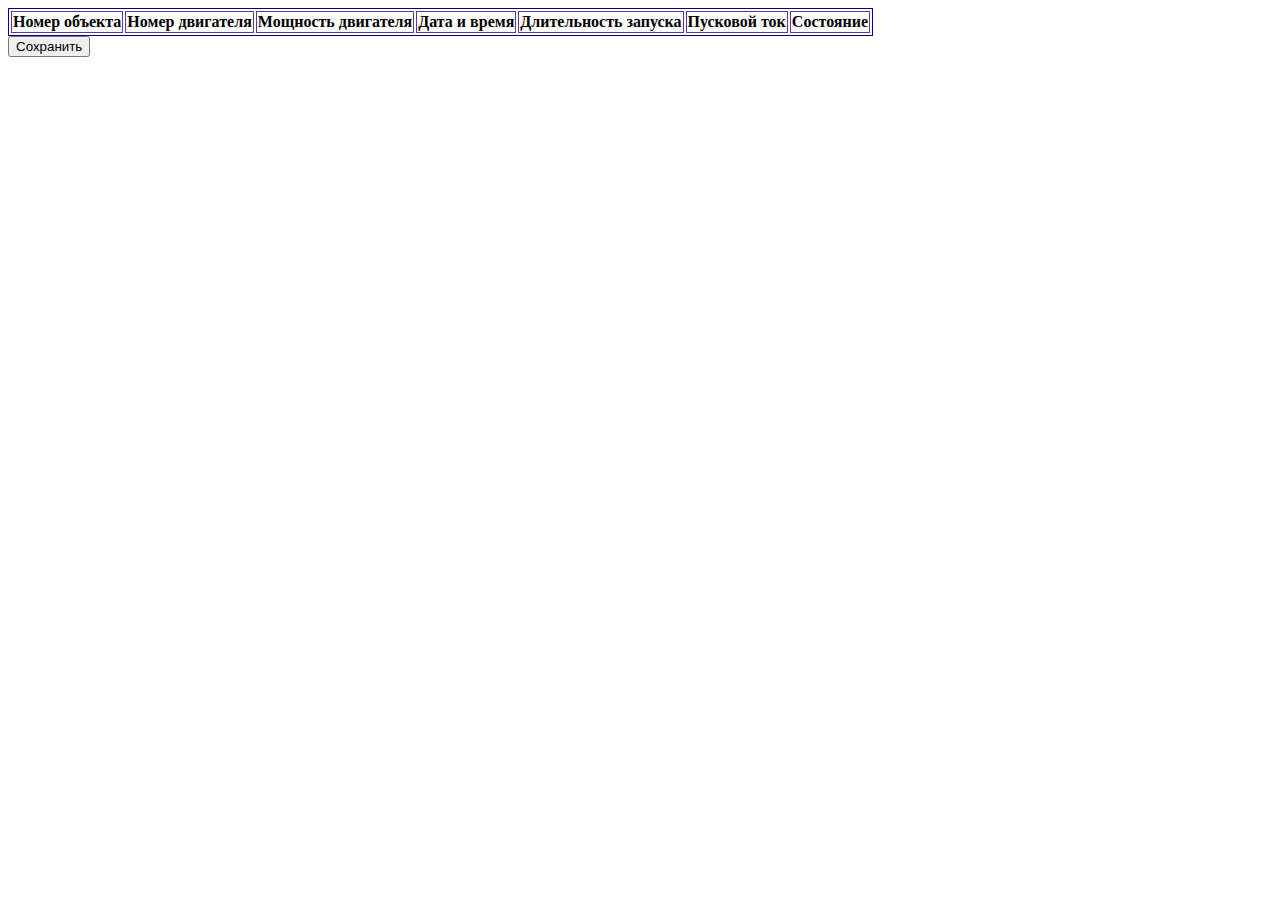
<file: engine.html>
<!DOCTYPE html>
<html>
<head>
    <meta charset="UTF-8" />
    <style>
        table {
            border: 1px solid darkblue;        }
        td,
        th {
            border: 1px solid rebeccapurple;
        }
    </style>
</head>
<body>
<table id="table">
    <tr>
        <th>Номер объекта</th>
        <th>Номер двигателя</th>
        <th>Мощность двигателя</th>
        <th>Дата и время</th>
        <th>Длительность запуска</th>
        <th>Пусковой ток</th>
        <th>Состояние</th>
    </tr>
    </thead>
    <tbody>
    </tbody>
</table>
<input type="button" id="sv" value="Сохранить">
<script>

    let json = JSON.stringify(myfile.json);

    alert(typeof json); // мы получили строку!

    alert(json);


    var items = [{
        substationnumber: '43',
        enginenumber: '161-2',
        enginepower: '110 кВт',
        data: '2019-05-01 19:45',
        durationofrun: '5 с',
        startingcurrent: '2894,7 А',
        condition: 'удовл.'
    },
    {
        substationnumber: '43',
        enginenumber: '161-2',
        enginepower: '110 кВт',
        data: '2019-05-01 20:01',
        durationofrun: '6 с',
        startingcurrent: '2898 А',
        condition: 'удовл.'
    },
    {
        substationnumber: '43',
        enginenumber: '161-2',
        enginepower: '110 кВт',
        data: '2019-05-01 20:15',
        durationofrun: '6 с',
        startingcurrent: '2900 А',
        condition: 'удовл.'
    },
    {
        substationnumber: '43',
        enginenumber: '161-2',
        enginepower: '110 кВт',
        data: '2019-05-01 20:31',
        durationofrun: '19 с',
        startingcurrent: '4342,1 А',
        condition: 'требуется ремонт'
    },
    {
        substationnumber: '43',
        enginenumber: '161-2',
        enginepower: '110 кВт',
        data: '2019-05-01 20:59',
        durationofrun: '20 с',
        startingcurrent: '4343 А',
        condition: 'требуется ремонт'
    }
    ]

    var container = document.getElementById("table").getElementsByTagName("tbody")[0];

    items.forEach(item => {
        var tr = document.createElement("tr");

        var enginenumberName = document.createElement('a');
        enginenumberName.innerHTML = item.enginenumber;

        var enginenumberColumn = document.createElement('td');
        enginenumberColumn.appendChild(enginenumberName);

        var substationnumberColumn = document.createElement('td');
        substationnumberColumn.innerHTML = item.substationnumber;

        var durationofrunColumn = document.createElement('td');
        durationofrunColumn.innerHTML = item.durationofrun;

        var enginepowerColumn = document.createElement('td');
        enginepowerColumn.innerHTML = item.enginepower;

        var dataColumn = document.createElement('td');
        dataColumn.innerHTML = item.data;

        var startingcurrentColumn = document.createElement('td');
        startingcurrentColumn.innerHTML = item.startingcurrent;

        var conditionColumn = document.createElement('td');
        conditionColumn.innerHTML = item.condition;

        tr.appendChild(substationnumberColumn);
        tr.appendChild(enginenumberColumn);
        tr.appendChild(enginepowerColumn);
        tr.appendChild(dataColumn);
        tr.appendChild(durationofrunColumn);
        tr.appendChild(startingcurrentColumn);
        tr.appendChild(conditionColumn);

        container.appendChild(tr);
    });



</script>
</body>
</html>
</file>
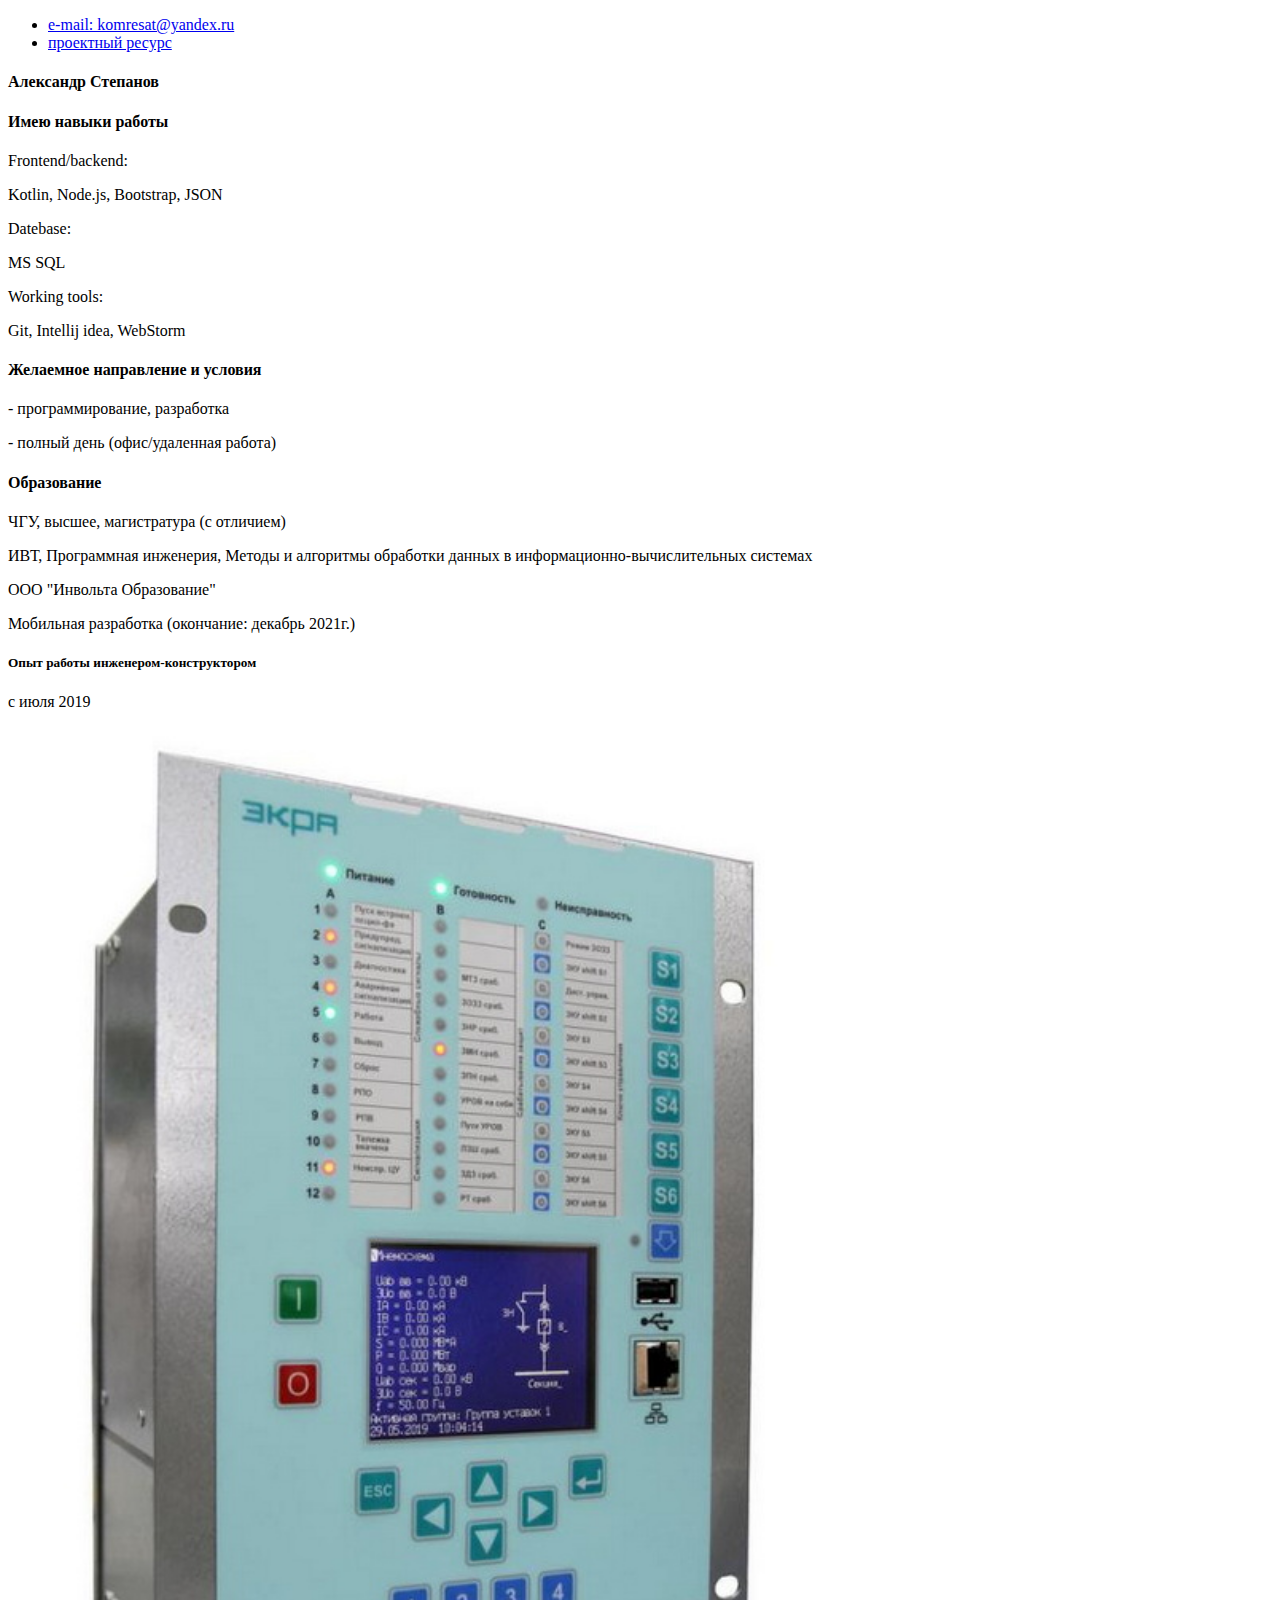
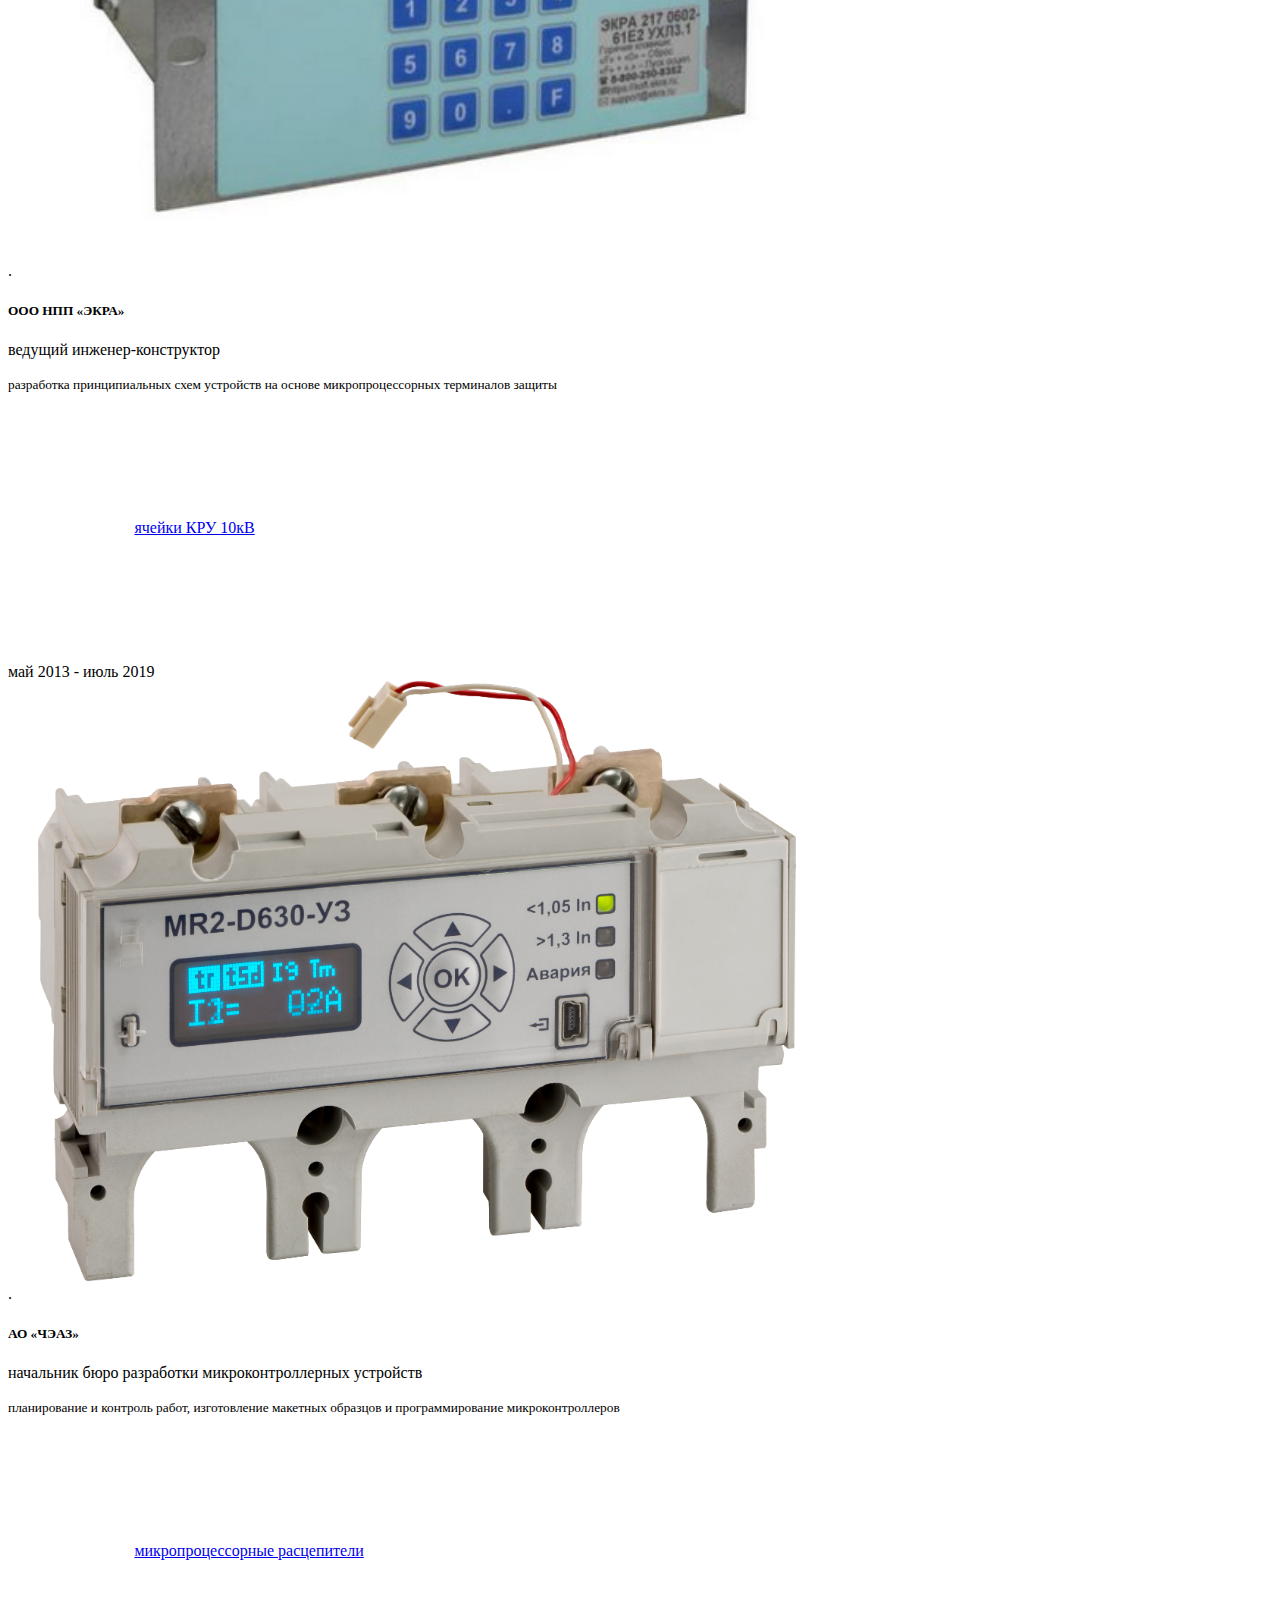
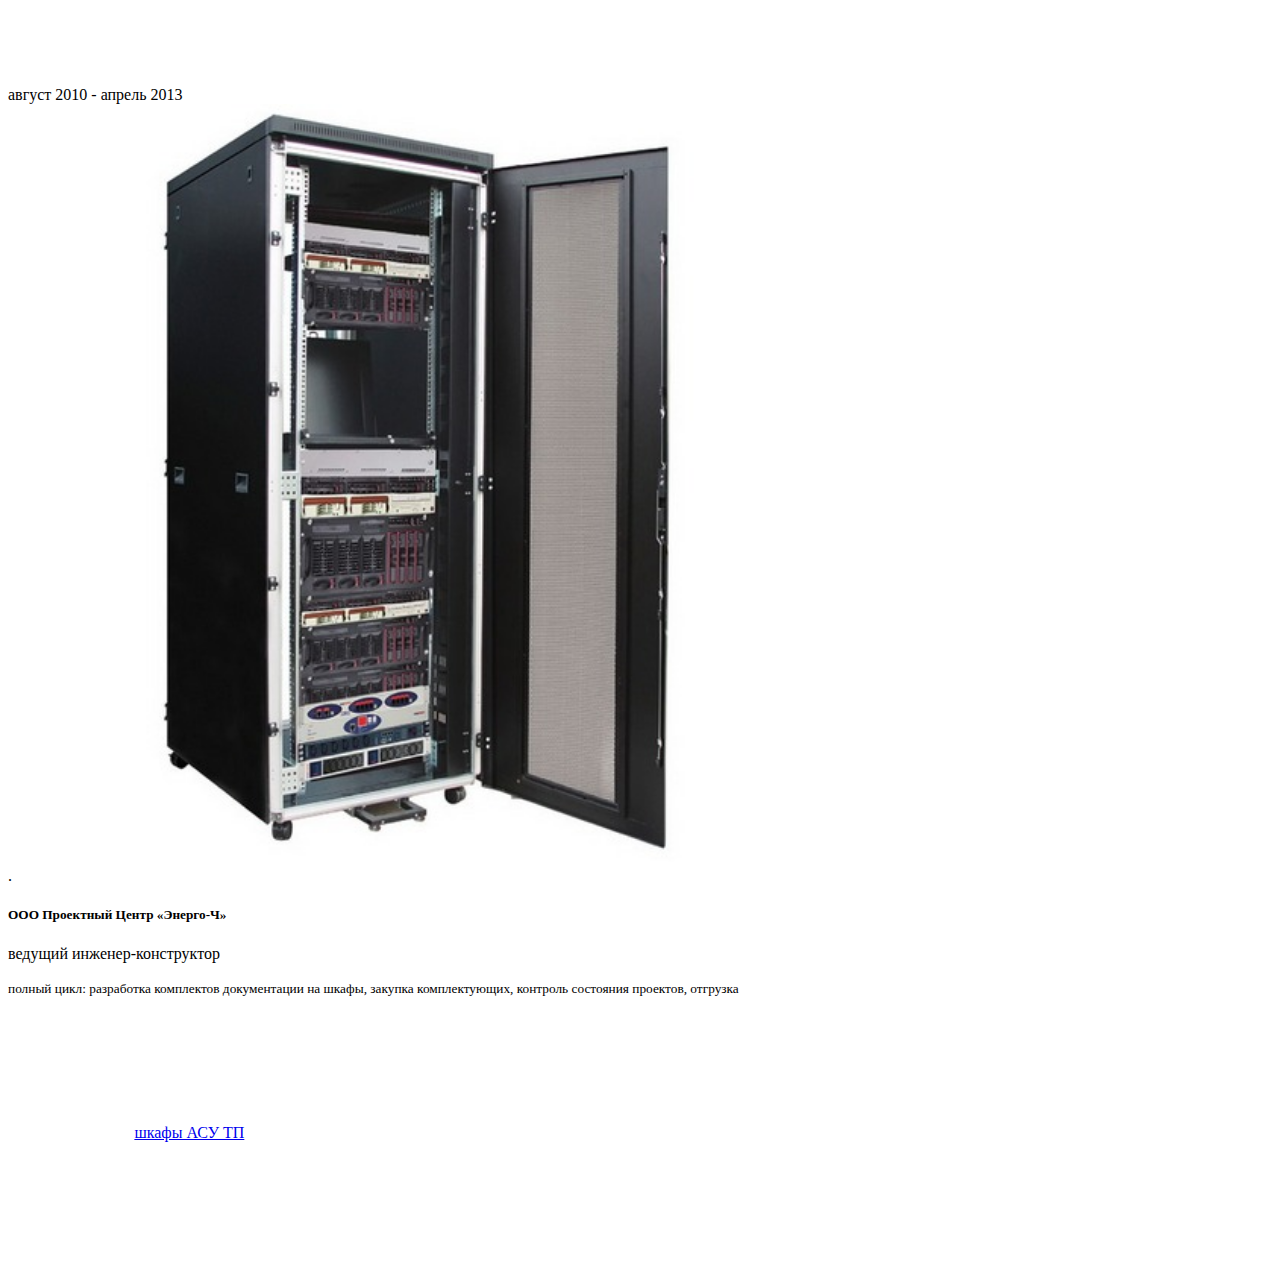
<file: resume.html>
<!doctype html>
<html lang="en">

<head>
  <meta charset="utf-8">
  <meta name="viewport" content="width=device-width, initial-scale=1">
  <link rel="stylesheet" href="https://cdn.jsdelivr.net/npm/bootstrap@5.0.1/dist/css/bootstrap.min.css"
    integrity="sha384-+0n0xVW2eSR5OomGNYDnhzAbDsOXxcvSN1TPprVMTNDbiYZCxYbOOl7+AMvyTG2x" crossorigin="anonymous">
  <link href="css/style.css" rel="stylesheet">
  <title>resume</title>
</head>

<body>

  <div class="card-header">
    <ul class="nav">
      <li class="nav-item">
        <a class="nav-link active" href="mailto: komresat@yandex.ru#">e-mail: komresat@yandex.ru</a>
      </li>
      <li class="nav-item">
        <a class="nav-link active" href="https://mirek777.github.io/">проектный ресурс</a>
      </li>
    </ul>
  </div>

  <div class="card mt-0">
    <div class="card text-center"></div>
    <div class="card-body">
      <h4 class="text-center">Александр Степанов</h4>
      <p class="card-text">
      <h4>Имею навыки работы</h4>
      </p>
      <div class="row g-0">
        <div class="col-3 col-md-3">
          <p>Frontend/backend:</p>
        </div>
        <div class="col-8 col-md-8">
          <p>Kotlin, Node.js, Bootstrap, JSON</p>
        </div>
      </div>
      <div class="row g-0">
        <div class="col-3 col-md-3">
          <p>Datebase: </p>
        </div>
        <div class="col-8 col-md-8">
          <p>MS SQL</p>
        </div>
      </div>
      <div class="row g-1">
        <div class="col-3 col-md-3">
          <p>Working tools:</p>
        </div>
        <div class="col-8 col-md-8">
          <p>Git, Intellij idea, WebStorm</p>
        </div>
      </div>
      <p class="card-text">
      <h4>Желаемное направление и условия</h4>
      </p>
      <p class="card-text">- программирование, разработка</p>
      <p class="card-text">- полный день (офис/удаленная работа)</p>

      <p class="card-text">
      <h4>Образование</h4>
      </p>
      <div class="row g-0">
        <div class="col-3 col-md-3  ">
          <p>ЧГУ, высшее, магистратура (с отличием)</p>
        </div>
        <div class="col-8 col-md-8">
          <p>ИВТ, Программная инженерия, Методы и алгоритмы обработки данных в информационно-вычислительных системах</p>
        </div>
      </div>
      <div class="row g-0">
        <div class="col-3 col-md-3">
          <p>ООО "Инвольта Образование"</p>
        </div>
        <div class="col-8 col-md-8">
          <p>Мобильная разработка (окончание: декабрь 2021г.)</p>
        </div>
      </div>
    </div>
  </div>

  <div class="card mt-0">
    <div class="card text-center">
      <div class="card-body">
        <h5 class="card-title">Опыт работы инженером-конструктором</h5>
      </div>
    </div>
  </div>

  <!--ЭКРА-->
  <div class="card mb-2" style="max-width: 100%;">
    <div class="card-header">
      с июля 2019
    </div>
    <div class="row g-0">
      <div class="col-4 col-md-2">
        <div class="card-body" wrap_images>
          <img src="picture/ЭКРА 217.jpg" class="img-responsive img-center-width" width="10%" alt="...">
        </div>
      </div>
      <div class="col-sm-4 col-md-6">.
        <div class="card-body">
          <h5 class="card-title">ООО НПП «ЭКРА»</h5>
          <p class="card-text">ведущий инженер-конструктор</p>
          <p class="card-text"><small class="text-muted">разработка принципиальных схем устройств на основе
              микропроцессорных терминалов защиты</small></p>
        </div>
      </div>
      <div class="col-4 col-md-4">
        <div class="card-body-10">
          <a href="https://yandex.ru/images/search?text=ячейки%20кру%2010кв&from=tabbar" class="btn btn-primary">ячейки
            КРУ 10кВ</a>
        </div>
      </div>
    </div>
  </div>
  <!--ЧЭАЗ-->
  <div class="card mb-2" style="max-width: 100%;">
    <div class="card-header">
      май 2013 - июль 2019
    </div>
    <div class="row g-0">
      <div class="col-4 col-md-2">
        <div class="card-body">
          <img src="picture/rascepitel-mr2-vid-2.png" class="img-responsive img-center-width" width="10%" alt="...">
        </div>
      </div>
      <div class="col-sm-4 col-md-6">.
        <div class="card-body">
          <h5 class="card-title">АО «ЧЭАЗ»</h5>
          <p class="card-text">начальник бюро разработки микроконтроллерных устройств</p>
          <p class="card-text"><small class="text-muted">планирование и контроль работ, изготовление макетных образцов и
              программирование
              микроконтроллеров</small></p>
        </div>
      </div>
      <div class="col-4 col-md-4">
        <div class="card-body-10">
          <a href="https://yandex.ru/images/search?text=чэаз%20микропроцессорные%20распецпители&stype=image&lr=45&source=wiz"
            class="btn btn-primary">микропроцессорные расцепители</a>
        </div>
      </div>
    </div>
  </div>
  <!--Проектный центр Энерго-Ч-->
  <div class="card mb-2" style="max-width: 100%;">
    <div class="card-header">
      август 2010 - апрель 2013
    </div>
    <div class="row g-0">
      <div class="col-4 col-md-2">
        <div class="card-body">
          <img src="picture/7777_200.jpg" class="img-responsive img-center-width" width="10%" alt="...">
        </div>
      </div>
      <div class="col-sm-4 col-md-6">.
        <div class="card-body">
          <h5 class="card-title">ООО Проектный Центр «Энерго-Ч»</h5>
          <p class="card-text">ведущий инженер-конструктор</p>
          <p class="card-text"><small class="text-muted">полный цикл: разработка комплектов документации на шкафы,
              закупка комплектующих, контроль
              состояния проектов, отгрузка</small></p>
        </div>
      </div>
      <div class="col-4 col-md-4">
        <div class="card-body-10">
          <a href="https://yandex.ru/images/search?text=АСУТП%2C%20промышленная%20автоматизация&from=tabbar"
            class="btn btn-primary">шкафы АСУ ТП</a>
        </div>
      </div>
    </div>
  </div>


</body>

</html>
</file>
<file: css/style.css>
.img-center-width {
    margin-left: 30px;
    width: 60%;
}

.card-body-top
{
    padding-top: 0px;
}

.card-body-10
{
    margin: 10%;
}
</file>
